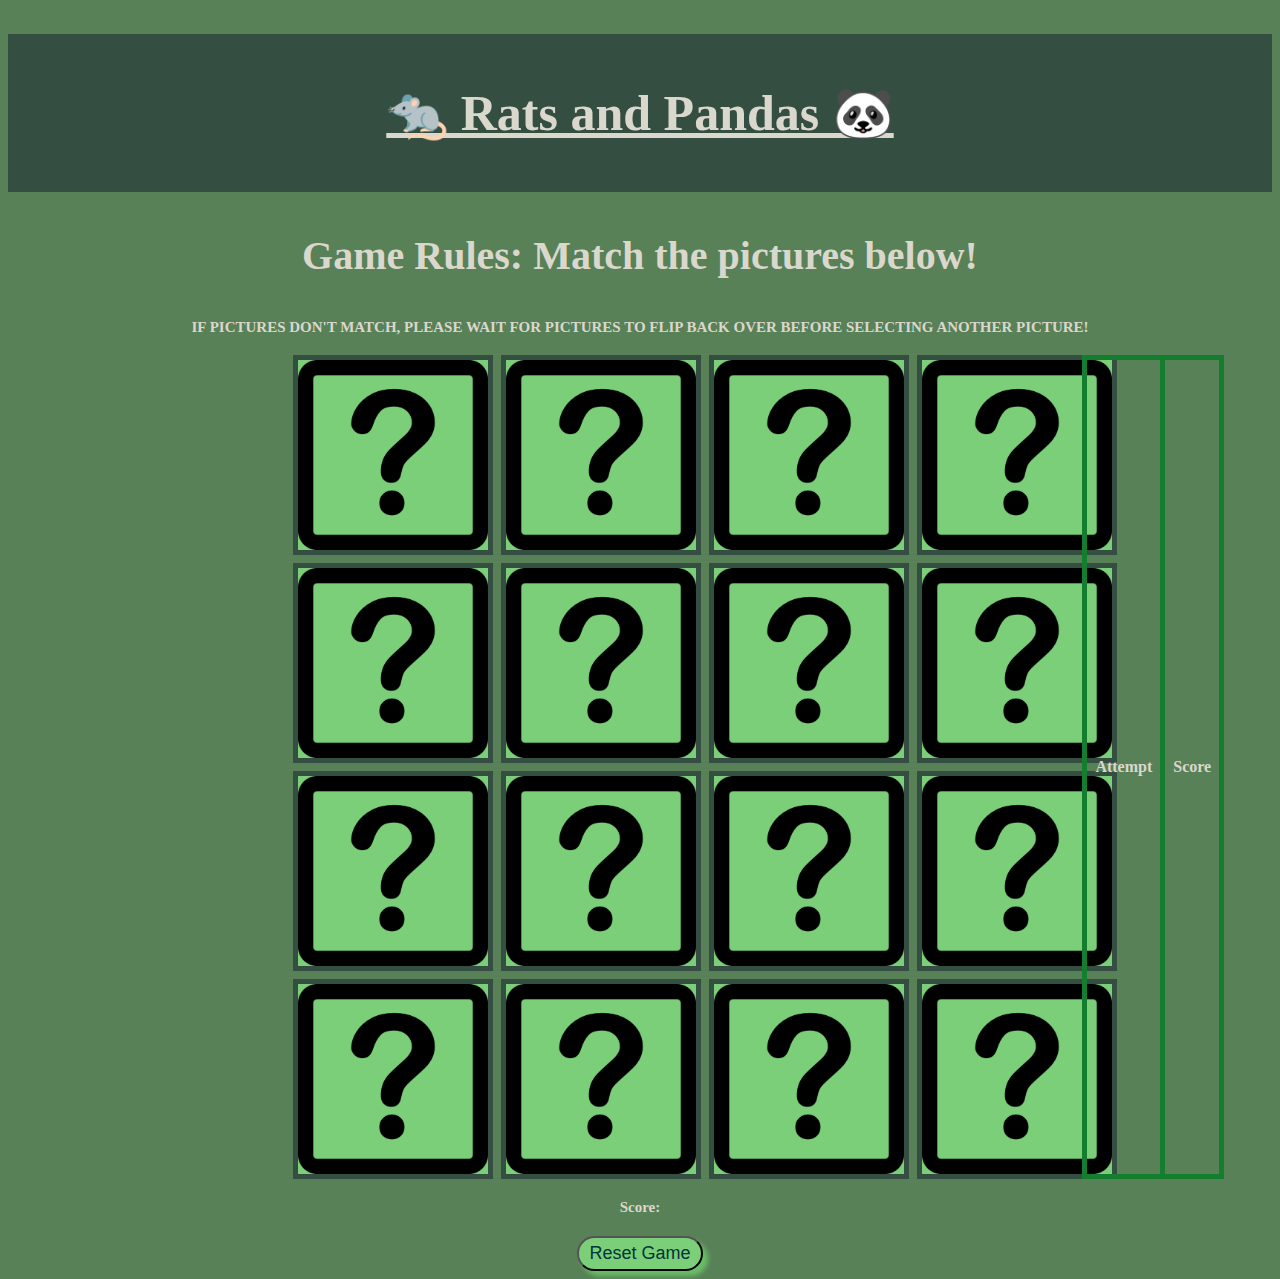
<file: index.html>
<!DOCTYPE html>
<html lang="en">
<head>
    <meta charset="UTF-8">
    <meta name="viewport" content="width=device-width, initial-scale=1.0">
    <link href="style.css" rel="stylesheet" />
    <script src="script.js"></script>
    <title>Match Game</title>
</head>
<body onload="scramble()">
    <h1>&#128000; Rats and Pandas &#128060;</h1>
    <h3>Game Rules: Match the pictures below!</h3>
    <h4>IF PICTURES DON'T MATCH, PLEASE WAIT FOR PICTURES TO FLIP BACK OVER BEFORE SELECTING ANOTHER PICTURE!</h4>

    <div class="table">
        <div class="grid">
            <div id = "a1">
                <img class="square" onclick="flipSquare(1);" id="1" src="question.png"/> 
            </div>
            <div id = "a2">
                <img class="square" onclick="flipSquare(2);" id="2" src="question.png"/> 
            </div>
            <div id = "a3">
                <img class="square" onclick="flipSquare(3);" id="3" src="question.png"/> 
            </div>
            <div id = "a4">
                <img class="square" onclick="flipSquare(4);" id="4" src="question.png"/> 
            </div>
            <div id = "b1">
                <img class="square" onclick="flipSquare(5);" id="5" src="question.png"/> 
            </div>
            <div id = "b2">
                <img class="square" onclick="flipSquare(6);" id="6" src="question.png"/> 
            </div>
            <div id = "b3">
                <img class="square" onclick="flipSquare(7);" id="7" src="question.png"/> 
            </div>
            <div id = "b4">
                <img class="square" onclick="flipSquare(8);" id="8" src="question.png"/>  
            </div>
            <div id = "c1">
                <img class="square" onclick="flipSquare(9);" id="9" src="question.png"/> 
            </div>
            <div id = "c2">
                <img class="square" onclick="flipSquare(10);" id="10" src="question.png"/> 
            </div>
            <div id = "c3">
                <img class="square" onclick="flipSquare(11);" id="11" src="question.png"/> 
            </div>
            <div id = "c4">
                <img class="square" onclick="flipSquare(12);" id="12" src="question.png"/> 
            </div>
            <div id = "d1">
                <img class="square" onclick="flipSquare(13);" id="13" src="question.png"/> 
            </div>
            <div id = "d2">
                <img class="square" onclick="flipSquare(14);" id="14" src="question.png"/> 
            </div>
            <div id = "d3">
                <img class="square" onclick="flipSquare(15);" id="15" src="question.png"/> 
            </div>
            <div id = "d4">
                <img class="square" onclick="flipSquare(16);" id="16" src="question.png"/> 
            </div>
        </div>
        <table id="tab">
            <tr>
                <th>Attempt </th>
                <th>Score </th>
            </tr>
        </table>
    </div>

    <!--Bottom of the grid-->
    <h4 id="score">Score: </h4>
    <button onclick="reset();">Reset Game</button>
</body>
</html>
</file>
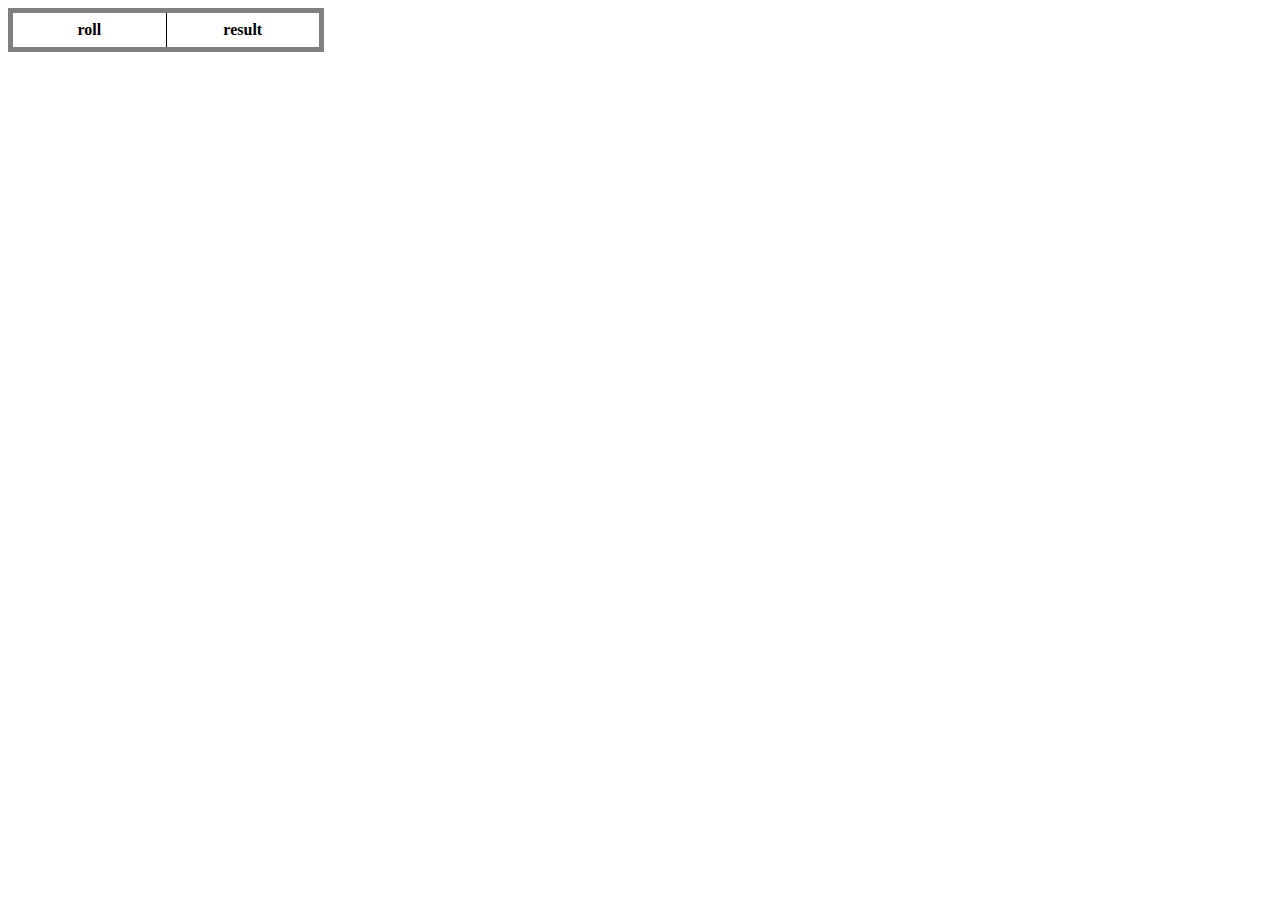
<file: source.html>
<title>Document</title>
    <style>
        table {
            border:thick solid grey;
            border-collapse:collapse;
            width:25%;
        }


        th,td {
            border:thin solid black;
            padding: 8px;
            width:50%;
        }
    </style>
    <script>
        function initalize(){
            diceTable = document.getElementById("tab");
            rollDice();
        }
        function rollDice(){
            var numRolls = getRandomInteger(25,100);
            for (var i = 0; i < numRolls; i++){
                var dieRoll = getRandomInteger(1,6);
                var newRow = diceTable.insertRow();
                var newCell = newRow.insertCell();
                newCell.innerHTML = "Roll" + (i+1);
                newCell = newRow.insertCell();
                newCell.innerHTML = dieRoll;
            }
        }
    </script>
</head>
<body onload="initalize">
    <table id="tab">
        <tr>
            <th>roll </th>
            <th>result </th>
        </tr>
    </table>
</body>
</html>
</file>
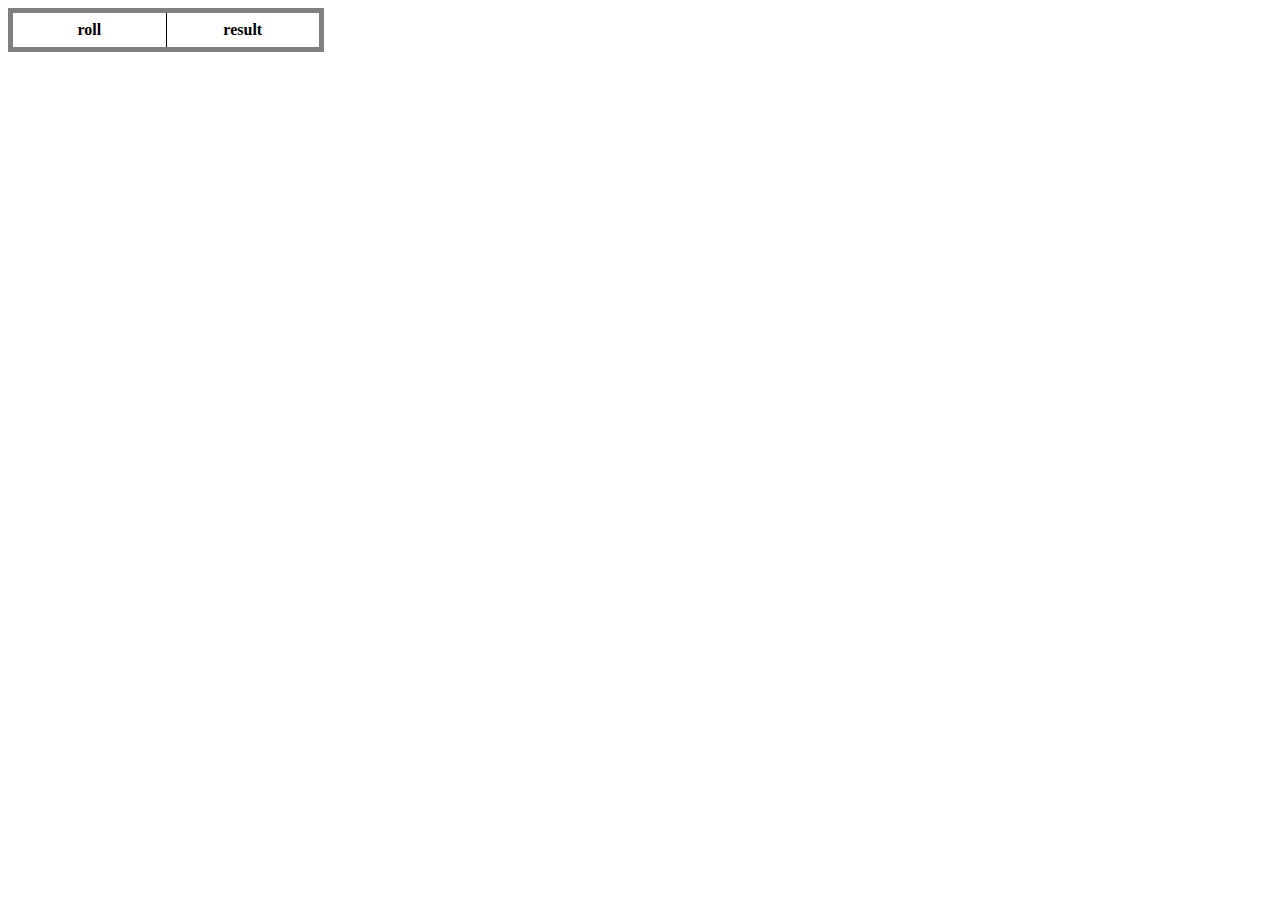
<file: tables.html>
<!DOCTYPE html>
<html lang="en">
<head>
    <meta charset="UTF-8">
    <meta http-equiv="X-UA-Compatible" content="IE=edge">
    <meta name="viewport" content="width=device-width, initial-scale=1.0">
    <title>Document</title>
    <style>
        table {
            border:thick solid grey;
            border-collapse:collapse;
            width:25%;
        }

        th,td {
            border:thin solid black;
            padding: 8px;
            width:50%;
        }
    </style>
    <script>
        function initalize(){
            diceTable = document.getElementById("tab");
            rollDice();
        }
        function rollDice(){
            var numRolls = getRandomInteger(25,100);
            for (var i = 0; i < numRolls; i++){
                var dieRoll = getRandomInteger(1,6);
                var newRow = diceTable.insertRow();
                var newCell = newRow.insertCell(); 
                newCell.innerHTML = "Roll" + (i+1);
                newCell = newRow.insertCell(); 
                newCell.innerHTML = dieRoll;
            }
        }
    </script>
</head>
<body onload="initalize">
    <table id="tab">
        <tr>
            <th>roll </th>
            <th>result </th>
        </tr>
    </table>
</body>
</html>
</file>
<file: style.css>
body {
    text-align: center;
    background-color: #588157;
    color: #dad7cd;
}
h1 {
    padding: 50px;
    background-color: #344e41;
    text-align: center;
    font-size: 50px;
    text-decoration: underline;
}
h3 {
    text-align: center;
    font-size: 40px;
}
h4 {
    font-size: 15px;
}

button {
    background-color: #7bcf78;
    border-radius: 100px;
    display: inline-block;
    color: #02353c;
    font-size: 18px;
    box-shadow: 5px 5px 5px #6abe67;
    padding: 5px 10px;
}
/*Styles the grid of the game*/
.grid{
    display:grid;
    grid-template-columns: 200px 200px 200px 200px ;
    grid-template-rows: 200px 200px 200px 200px ;
    justify-content: center;
    text-align: center;
    margin: auto;
    grid-gap: 8px;
    padding-left: 285px;
}
.table{
    display:grid;
    grid-template-columns: 85% 15% ;
    justify-content: center;
    text-align: center;
/* 
    margin: auto;
    grid-gap: 8px; */
}
.square {
    align-items: center;
    background-color:#7bcf78;
    border:  5px solid #344e41;
    color: white;
    display: flex;
    font-size: 2em;
    justify-content: center;
}
.grid button {
    height: 200px;
    width: 200px;
}

/*sets the height and width of the image*/
img {
    height: 190px;
    width: 190px;
}
table {
    border:thick solid #137e2e;
    border-collapse:collapse;
    width:12.5%;
}

th,td {
    border:thick solid #137e2e;
    padding: 8px;
    width:50%;
}
</file>
